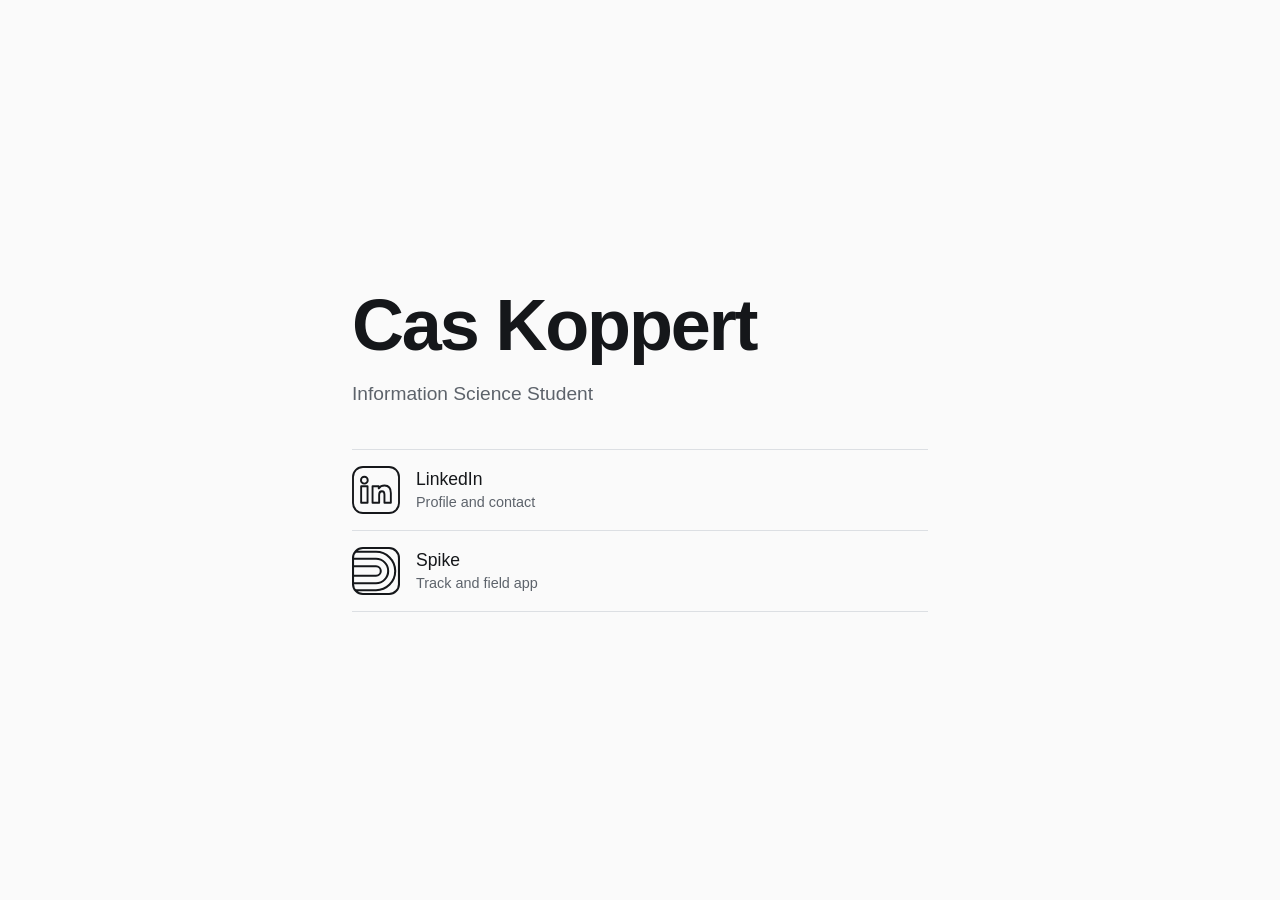
<file: index.html>
<!DOCTYPE html>
<html lang="en">
<head>
<meta charset="utf-8">
<meta name="viewport" content="width=device-width, initial-scale=1">
<meta name="color-scheme" content="light dark">
<meta name="author" content="Cas Koppert">
<link rel="alternate" hreflang="en" href="https://caskoppert.com/">
<link rel="alternate" hreflang="nl" href="https://caskoppert.com/nl/">
<link rel="alternate" hreflang="x-default" href="https://caskoppert.com/">
<link rel="stylesheet" href="style.css">
<script src="lang.js"></script>
<script
  src="https://cdn.telemetrydeck.com/websdk/telemetrydeck.min.js"
  data-app-id="3B64AAE9-685B-4643-B84E-8C6D22735D77"
></script>
<title>Cas Koppert</title>
<meta name="description" content="Cas Koppert is an information science student from Haarlem.">
<link rel="canonical" href="https://caskoppert.com/">
<meta property="og:type" content="profile">
<meta property="og:locale" content="en_US">
<meta property="og:title" content="Cas Koppert">
<meta property="og:description" content="Information science student and iOS developer. Maker of Spike.">
<meta property="og:url" content="https://caskoppert.com/">
<script type="application/ld+json">
{"@context":"https://schema.org","@type":"Person","name":"Cas Koppert","givenName":"Cas","familyName":"Koppert","url":"https://caskoppert.com/","jobTitle":"Information Science Student","address":{"@type":"PostalAddress","addressLocality":"Haarlem","addressCountry":"NL"},"sameAs":["https://www.linkedin.com/in/cas-koppert","https://spike.caskoppert.com"]}
</script>
</head>
<body>
  <main>
    <h1>Cas Koppert</h1>
    <p class="subtitle">Information Science Student</p>
    <ul>
      <li><a href="https://www.linkedin.com/in/cas-koppert" rel="me noopener"><img src="linkedin.svg" alt="" width="48" height="48"><span>LinkedIn<small>Profile and contact</small></span></a></li>
      <li><a href="https://spike.caskoppert.com"><img src="spike.svg" alt="" width="48" height="48"><span>Spike<small>Track and field app</small></span></a></li>
    </ul>
  </main>
</body>
</html>
</file>
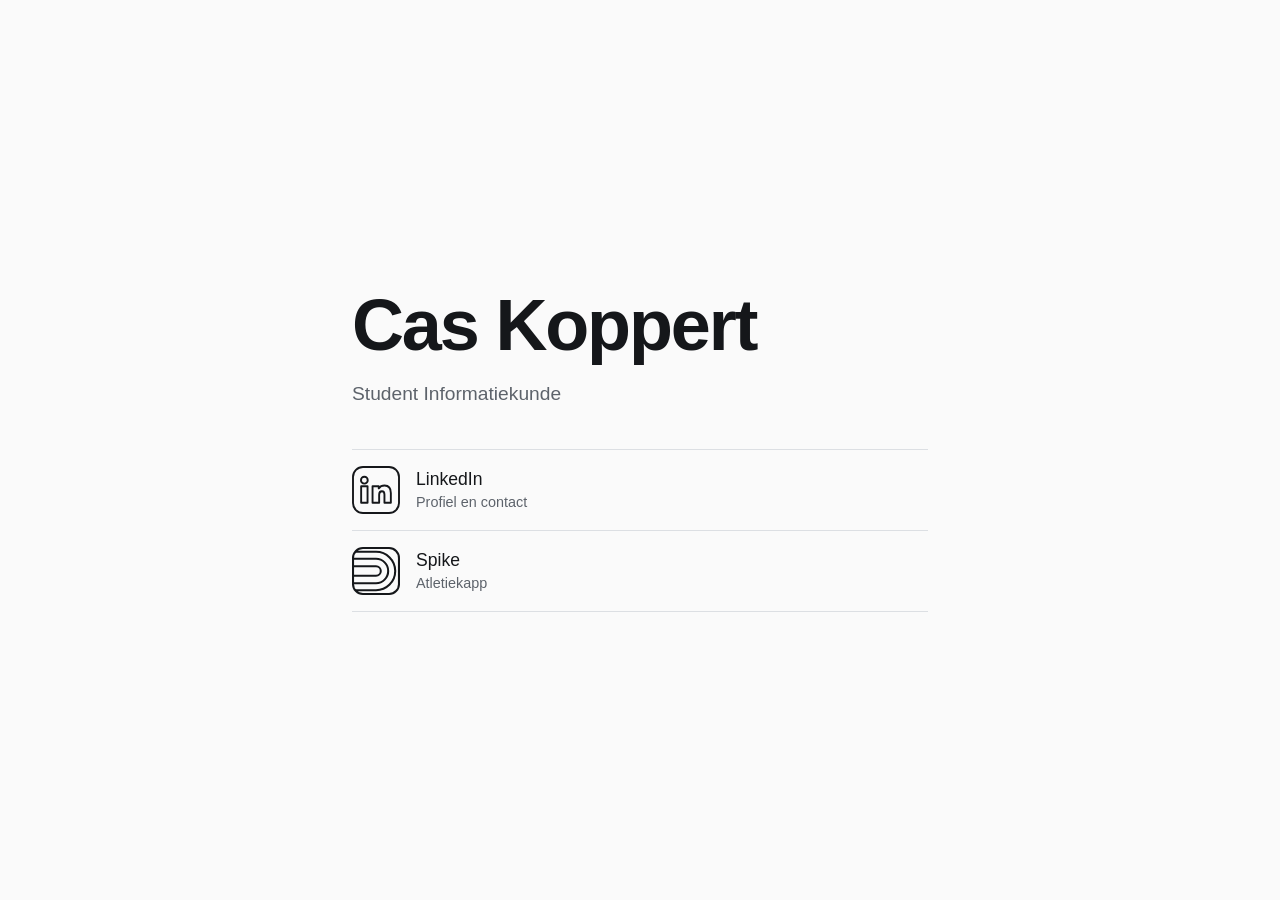
<file: nl/index.html>
<!DOCTYPE html>
<html lang="nl">
<head>
<meta charset="utf-8">
<meta name="viewport" content="width=device-width, initial-scale=1">
<meta name="color-scheme" content="light dark">
<meta name="author" content="Cas Koppert">
<link rel="alternate" hreflang="en" href="https://caskoppert.com/">
<link rel="alternate" hreflang="nl" href="https://caskoppert.com/nl/">
<link rel="alternate" hreflang="x-default" href="https://caskoppert.com/">
<link rel="stylesheet" href="../style.css">
<script src="../lang.js"></script>
<script
  src="https://cdn.telemetrydeck.com/websdk/telemetrydeck.min.js"
  data-app-id="3B64AAE9-685B-4643-B84E-8C6D22735D77"
></script>
<title>Cas Koppert</title>
<meta name="description" content="Cas Koppert is student informatiekunde uit Haarlem.">
<link rel="canonical" href="https://caskoppert.com/nl/">
<meta property="og:type" content="profile">
<meta property="og:locale" content="nl_NL">
<meta property="og:title" content="Cas Koppert">
<meta property="og:description" content="Student Informatiekunde">
<meta property="og:url" content="https://caskoppert.com/nl/">
<script type="application/ld+json">
{"@context":"https://schema.org","@type":"Person","name":"Cas Koppert","givenName":"Cas","familyName":"Koppert","url":"https://caskoppert.com/nl/","jobTitle":"Student Informatiekunde","address":{"@type":"PostalAddress","addressLocality":"Haarlem","addressCountry":"NL"},"sameAs":["https://www.linkedin.com/in/cas-koppert","https://spike.caskoppert.com"]}
</script>
</head>
<body>
  <main>
    <h1>Cas Koppert</h1>
    <p class="subtitle">Student Informatiekunde</p>
    <ul>
      <li><a href="https://www.linkedin.com/in/cas-koppert" rel="me noopener"><img src="../linkedin.svg" alt="" width="48" height="48"><span>LinkedIn<small>Profiel en contact</small></span></a></li>
      <li><a href="https://spike.caskoppert.com"><img src="../spike.svg" alt="" width="48" height="48"><span>Spike<small>Atletiekapp</small></span></a></li>
    </ul>
  </main>
</body>
</html>
</file>
<file: style.css>
:root {
  color-scheme: light dark;
  --bg: #fafafa;
  --text: #15171a;
  --muted: #5d636b;
  --accent: #2a7a6f;
  --line: #dcdfe3;
}

@media (prefers-color-scheme: dark) {
  :root {
    --bg: #0f1113;
    --text: #f2f3f4;
    --muted: #9aa1a9;
    --accent: #5fd5ca;
    --line: #2b2f34;
  }
}

* { box-sizing: border-box; }
html, body { height: 100%; margin: 0; }

body {
  background: var(--bg);
  color: var(--text);
  font-family: -apple-system, BlinkMacSystemFont, "Segoe UI", Roboto, Helvetica, Arial, sans-serif;
  line-height: 1.5;
  display: flex;
  align-items: center;
  justify-content: center; /* kolom midden op groot scherm, tekst blijft links */
  padding: 2rem clamp(1.5rem, 8vw, 6rem);
}

main { max-width: 36rem; width: 100%; }

h1 {
  font-size: clamp(2.5rem, 9vw, 4.5rem);
  line-height: 1.05;
  letter-spacing: -0.03em;
  margin: 0 0 1rem;
}

.subtitle { font-size: 1.2rem; color: var(--muted); margin: 0 0 2.5rem; }

ul { list-style: none; margin: 0; padding: 0; border-top: 1px solid var(--line); }
li { border-bottom: 1px solid var(--line); }

li a {
  display: flex;
  align-items: center;
  gap: 1rem;
  padding: 1rem 0;
  color: var(--text);
  text-decoration: none;
  font-size: 1.1rem;
}

li a:hover { color: var(--accent); }
li a:focus-visible { outline: 2px solid var(--accent); outline-offset: 2px; }

li img { width: 3rem; height: 3rem; flex: none; }
li small { display: block; color: var(--muted); font-size: 0.9rem; }
</file>
